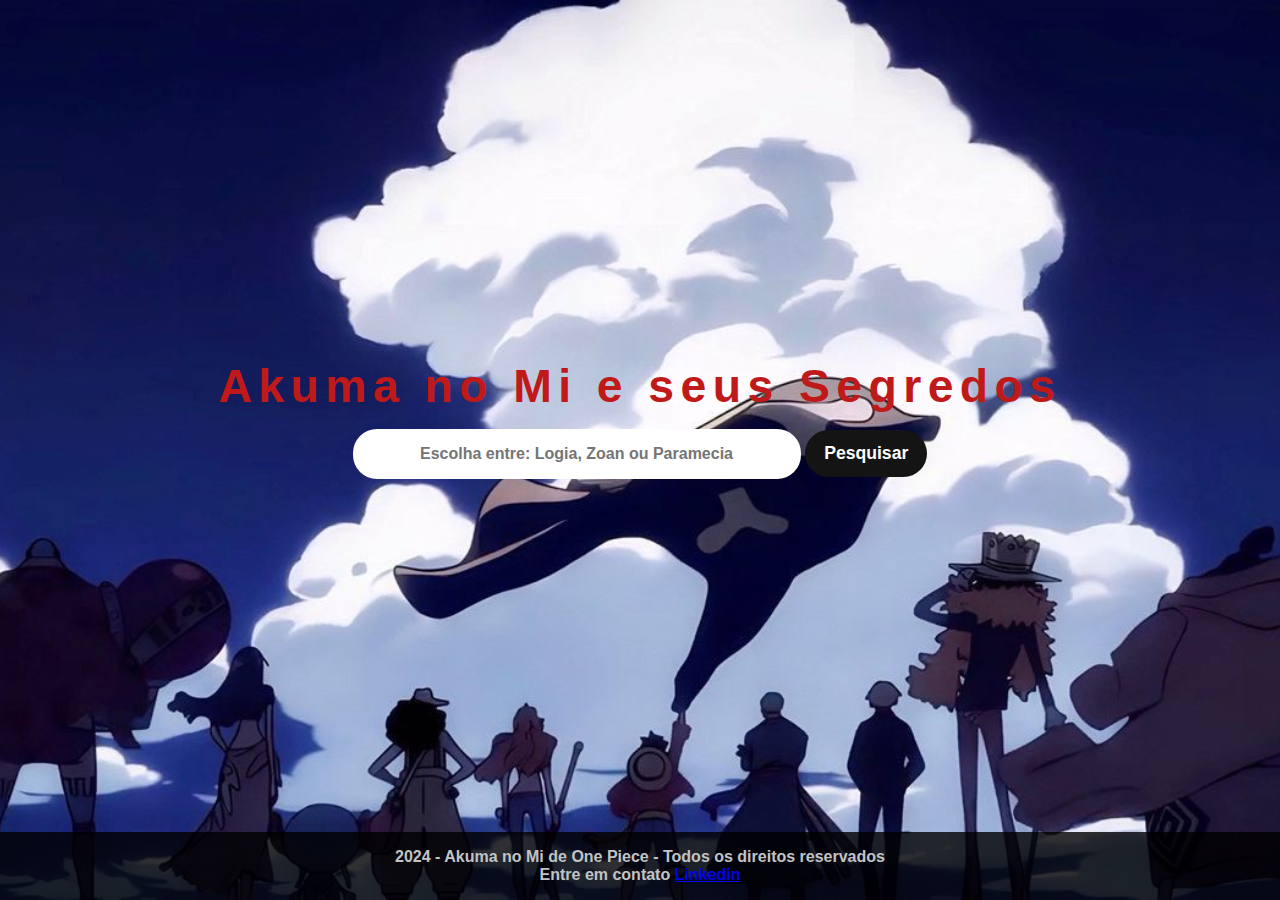
<file: index.html>
<!DOCTYPE html>
<html lang="pt-br">
<!-- Declara o tipo de documento como HTML5 e define o idioma do conteúdo como português do Brasil -->
<head>
    <meta charset="UTF-8">
    <!-- Define a codificação de caracteres para UTF-8, que suporta praticamente todos os caracteres, inclusive acentos -->
    <meta name="viewport" content="width=device-width, initial-scale=1.0">
    <!-- Configura a viewport para garantir que o layout seja responsivo em diferentes dispositivos -->
    <link rel="stylesheet" href="assets/styles/style.css">
    <!-- Vincula o arquivo CSS externo para estilização da página -->
    <title>ONE PIECE</title> <!-- Define o título da página que será exibido na aba do navegador -->
</head>
<body>
    <header> <!-- Cabeçalho da página, geralmente usado para incluir títulos e navegação -->
        <h1>Akuma no Mi e seus Segredos</h1> <!-- Título principal da página -->
    </header>
    <main> <!-- A tag <main> delimita o conteúdo principal da página -->
        <section> <!-- Seção para agrupar o formulário de pesquisa -->
            <form id="akumaForm"> <!-- Formulário que contém o campo de entrada e o botão para buscar Akuma no Mi -->
                <input type="text" id="tipoAkuma" placeholder="Escolha entre: Logia, Zoan ou Paramecia" required>
                <!-- Campo de entrada de texto com um placeholder explicativo e atributo required para validar o preenchimento -->
                <button type="submit">Pesquisar</button> <!-- Botão de submissão do formulário -->
            </form>
            <p id="mensagemErro" class="hidden">Tipo inválido. Por favor, tente novamente.</p>
            <!-- Parágrafo que exibe uma mensagem de erro caso o usuário insira um tipo inválido de Akuma no Mi, inicialmente oculto -->
        </section>
    </main>
    <footer> <!-- Rodapé da página, onde são exibidas informações adicionais -->
        <p>2024 - Akuma no Mi de One Piece - Todos os direitos reservados </p>
        <!-- Texto informando o ano e os direitos reservados -->
        <p>Entre em contato <a href="https://www.linkedin.com/in/jonatan-gabriel1711/" target="_blank">Linkedin</a></p>
        <!-- Link para o perfil do LinkedIn com abertura em nova aba -->
    </footer>
    <script src="/js/app.js"></script>
    <!-- Inclui um arquivo JavaScript externo para funcionalidades interativas da página -->
</body>
</html>
</file>
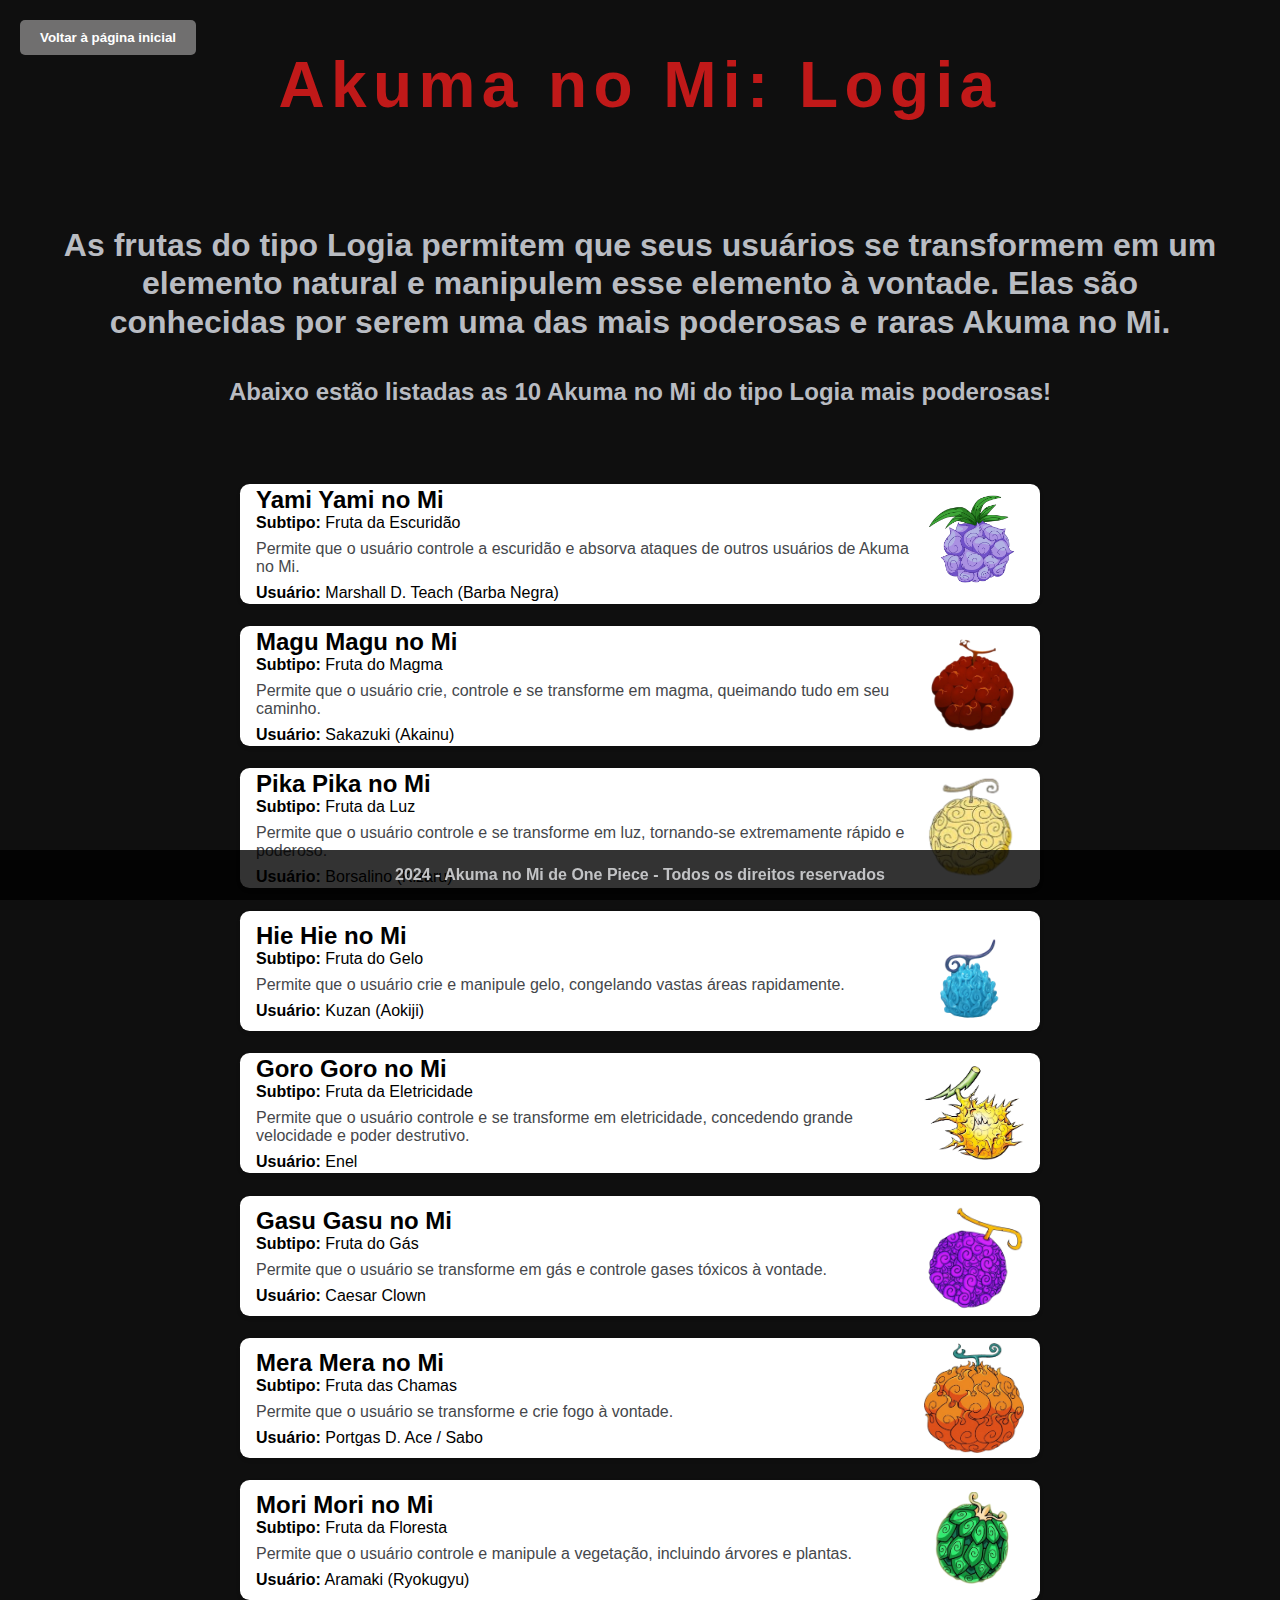
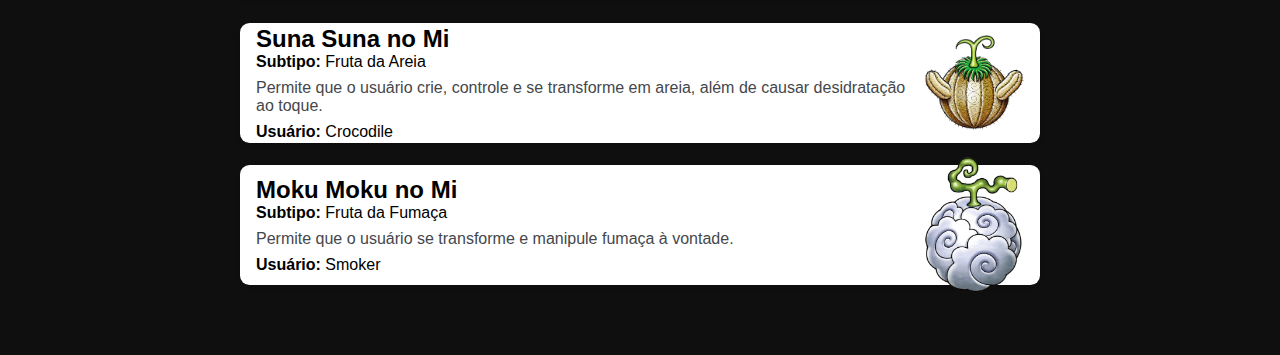
<file: pages/logia.html>
<!DOCTYPE html>
<html lang="pt-br">
<!-- Declaração do tipo de documento HTML e define a linguagem como português do Brasil -->
<head>
    <meta charset="UTF-8">
    <!-- Define o conjunto de caracteres como UTF-8, permitindo a renderização correta de acentos e símbolos -->
    <meta name="viewport" content="width=device-width, initial-scale=1.0">
    <!-- Faz o layout se ajustar corretamente a diferentes dispositivos, especialmente dispositivos móveis -->
    <link rel="stylesheet" href="/assets/styles/logia.css">
    <!-- Inclui o arquivo CSS específico para a página das frutas Logia -->
    <title>Frutas Logia</title>
    <!-- Título da página que aparece na aba do navegador -->
</head>
<body>
    <!-- Início do corpo da página, onde todo o conteúdo visível será colocado -->
    <header class="header">
        <!-- Cabeçalho da página com uma classe "header" para estilização -->
        <h1>Akuma no Mi: Logia</h1>
        <!-- Título principal da página -->
    </header>
    <main class="main-container">
        <!-- Início da seção principal do conteúdo, com uma classe "main-container" para organizar o layout -->
        <section class="descricao-logia">
            <!-- Seção de descrição das frutas Logia com uma classe para estilização -->
            <p class="p1">As frutas do tipo Logia permitem que seus usuários se transformem em um elemento natural e
                manipulem esse
                elemento à vontade. Elas são conhecidas por serem uma das mais poderosas e raras Akuma no Mi.</p>
            <!-- Primeiro parágrafo explicando as características das frutas do tipo Logia -->
            <p class="p2">Abaixo estão listadas as 10 Akuma no Mi do tipo Logia mais poderosas!</p>
            <!-- Segundo parágrafo explicando que uma lista das frutas Logia será exibida em seguida -->
        </section>
        <section class="resultados-pesquisa">
            <!-- Seção que conterá os resultados da pesquisa das frutas Logia, com uma classe específica -->
            <div id="lista-logia">
                <!-- Div onde os resultados das frutas Logia serão inseridos via JavaScript -->
                <!-- Os resultados serão inseridos aqui via JavaScript -->
            </div>
        </section>
        <button onclick="voltar()">Voltar à página inicial</button>
        <!-- Botão que, ao ser clicado, chama a função "voltar" que provavelmente leva o usuário de volta à página inicial -->
    </main>
    <footer class="footer">
        <!-- Rodapé da página com uma classe "footer" para estilização -->
        <p>2024 - Akuma no Mi de One Piece - Todos os direitos reservados</p>
        <!-- Texto no rodapé com direitos reservados -->
    </footer>
    <script src="/js/akumaDB.js"></script>
    <!-- Inclusão de um arquivo JavaScript que provavelmente contém os dados das frutas Akuma no Mi -->
    <script src="/js/logia.js"></script>
    <!-- Arquivo JavaScript específico para a funcionalidade da página das frutas Logia -->
    <script src="/js/app.js"></script>
    <!-- Arquivo JavaScript geral para a aplicação -->
</body>
</html>
</file>
<file: assets/styles/logia.css>
/* Define margens e preenchimentos padrão para todos os elementos, além de definir o box-sizing */
* {
    margin: 0;
    padding: 0;
    box-sizing: border-box;
}

/* Importa a fonte Chakra Petch do Google Fonts */
@import url('https://fonts.googleapis.com/css2?family=Chakra+Petch:ital,wght@0,300;0,400;0,500;0,600;0,700;1,300;1,400;1,500;1,600;1,700&display=swap');

/* Estiliza o corpo da página */
body {
    font-family: "Chakra Petch", sans-serif; /* Define a fonte padrão */
    background-color: #0f0f0f; /* Cor de fundo da página */
    display: flex; /* Usa Flexbox para layout */
    flex-direction: column; /* Alinha os itens na vertical */
    align-items: center; /* Centraliza os itens horizontalmente */
    margin: 0;
    padding: 0;
    min-height: 100vh; /* Garante que o corpo tenha no mínimo a altura da tela */
}

/* Estiliza o header */
.header {
    text-align: center; /* Centraliza o texto no header */
    margin-bottom: 80px; /* Espaçamento abaixo do header */
}

/* Estiliza os títulos h1 no header */
.header h1 {
    font-size: 4rem; /* Tamanho da fonte */
    color: #c01919; /* Cor do texto */
    letter-spacing: 0.4rem; /* Espaçamento entre letras */
    font-weight: bold; /* Peso da fonte */
    margin-top: 3rem; /* Margem superior para espaço acima do elemento */
}

/* Estiliza o container principal */
.main-container {
    display: flex; /* Usa Flexbox para layout */
    flex-direction: column; /* Alinha os itens na vertical */
    align-items: center; /* Centraliza os itens horizontalmente */
    justify-content: center; /* Centraliza os itens verticalmente */
    width: 100%;
    max-width: 1200px; /* Define um limite para a largura do container */
    padding: 0 1rem; /* Espaçamento lateral */
    flex: 1; /* Faz o container ocupar o restante do espaço disponível */
}

/* Estiliza as seções da página */
section {
    display: flex; /* Usa Flexbox para layout */
    flex-direction: column; /* Alinha os itens na vertical */
    align-items: center; /* Centraliza os itens horizontalmente */
    margin-bottom: 3rem; /* Espaçamento abaixo de cada seção */
    width: 100%;
}

/* Estiliza a descrição do tipo Logia */
.descricao-logia {
    font-size: 1.2rem; /* Tamanho da fonte */
    color: #222831; /* Cor do texto */
    text-align: center; /* Centraliza o texto */
    margin-bottom: 4rem; /* Espaçamento abaixo da descrição */
}

/* Estiliza os parágrafos com a classe p1 */
.p1 {
    font-size: 2rem; /* Tamanho da fonte */
    font-weight: bold; /* Peso da fonte */
    margin-top: 1.5rem; /* Margem superior para espaço acima do elemento */
    margin-bottom: 1rem; /* Margem inferior para espaço abaixo do elemento */
    color: #b9bcc2; /* Cor do texto */
    line-height: 1.2; /* Altura da linha para melhorar a legibilidade */
}

/* Estiliza os parágrafos com a classe p2 */
.p2{
    font-size: 1.5rem; /* Tamanho da fonte */
    font-weight: bold; /* Peso da fonte */
    margin-top: 1.2rem; /* Margem superior para espaço acima do elemento */
    margin-bottom: 0.75rem; /* Margem inferior para espaço abaixo do elemento */
    color: #b9bcc2; /* Cor do texto */
    line-height: 1.3; /* Altura da linha para melhorar a legibilidade */
}

/* Estiliza os botões */
button {
    position: absolute; /* Posiciona o botão de forma absoluta */
    top: 20px; /* Distância do topo */
    left: 20px; /* Distância da esquerda */
    z-index: 999; /* Garante que o botão fique acima de outros elementos */
    background-color: #706f6f; /* Cor de fundo */
    color: white; /* Cor do texto */
    border: none; /* Remove a borda padrão */
    border-radius: 5px; /* Arredonda os cantos do botão */
    padding: 10px 20px; /* Espaçamento interno do botão */
    cursor: pointer; /* Altera o cursor para pointer ao passar sobre o botão */
    font-weight: bold; /* Texto em negrito */
}

/* Efeito ao passar o mouse sobre o botão */
button:hover {
    transform: scale(1.05); /* Aumenta o tamanho do botão em 5% */
    background-color: #c01919; /* Cor de fundo mais escura no hover */
}

/* Estiliza cada item de resultado */
.item-resultado {
    display: flex; /* Usa Flexbox para layout */
    justify-content: space-between; /* Espaça os itens igualmente */
    align-items: center; /* Alinha os itens verticalmente ao centro */
    background: #FFFFFF; /* Cor de fundo do item */
    border-radius: 0.6rem; /* Arredonda os cantos do item */
    padding: 1rem; /* Espaçamento interno do item */
    margin-bottom: 1.4rem; /* Espaçamento abaixo do item */
    box-shadow: 0 2px 4px rgba(0, 0, 0, 0.1); /* Adiciona sombra ao item */
    width: 800px; /* Largura do item */
    height: 120px; /* Altura do item */
}

/* Estiliza a seção de informações dentro dos itens de resultado */
.info {
    flex: 1; /* Faz com que a seção de informações ocupe o espaço disponível */
}

/* Estiliza a imagem da fruta */
.fruit-image {
    width: 100px; /* Largura da imagem */
    height: auto; /* Mantém a proporção da imagem */
    border-radius: 10px; /* Arredonda os cantos da imagem */
}

/* Estiliza a descrição meta dentro dos itens de resultado */
.descricao-meta {
    color: #45474B; /* Cor do texto */
    margin: 0.5rem 0; /* Margem acima e abaixo */
}

/* Estiliza o rodapé da página */
.footer {
    background-color: rgba(0, 0, 0, 0.8); /* Cor de fundo com 80% de opacidade */
    color: #c2c3c5; /* Cor do texto */
    text-align: center; /* Alinha o texto ao centro */
    padding: 1rem 0; /* Espaçamento interno */
    width: 100%; /* Largura total da página */
    position: fixed; /* Posiciona o rodapé fixo */
    bottom: 0; /* Alinha ao fundo da página */
    left: 0; /* Alinha à esquerda da página */
    font-size: 1rem; /* Tamanho da fonte */
    font-weight: bold; /* Texto em negrito */
}
</file>
<file: assets/styles/style.css>
/* Reseta algumas propriedades padrão */
* {
    margin: 0;
    padding: 0;
    box-sizing: border-box;
}

/* Importa a fonte Chakra Petch do Google Fonts */
@import url('https://fonts.googleapis.com/css2?family=Chakra+Petch:ital,wght@0,300;0,400;0,500;0,600;0,700;1,300;1,400;1,500;1,600;1,700&display=swap');

/* Estiliza o corpo da página */
body {
    font-family: "Chakra Petch", sans-serif; /* Define a fonte padrão */
    background-image: url(/assets/imagens/fundo1.jpg); /* Adiciona a imagem de fundo */
    background-size: cover; /* Ajusta o tamanho da imagem para cobrir toda a área */
    background-position: center; /* Centraliza a imagem */
    background-repeat: no-repeat; /* Evita a repetição da imagem */
    display: flex; /* Usa Flexbox para layout */
    flex-direction: column; /* Alinha os itens na vertical */
    align-items: center; /* Centraliza os itens horizontalmente */
    justify-content: center; /* Centraliza os itens verticalmente */
    height: 100vh; /* Preenche a altura total da viewport */
    margin: 0;
    padding: 0; /* Espaçamento interno */
}

/* Estiliza o header */
header h1 {
    font-size: 2.9rem; /* Tamanho da fonte */
    color: #c01919; /* Cor do texto */
    text-align: center; /* Alinha o texto ao centro */
    letter-spacing: 0.4rem; /* Espaçamento entre letras */
    margin-bottom: 1rem; /* Espaçamento abaixo do título */
}

/* Estiliza as seções da página */
main section {
    display: flex;
    flex-direction: column;
    align-items: flex-start; /* Alinha os itens à esquerda */
    margin-bottom: 3rem;
}

/* Estiliza os inputs dentro das seções */
section input {
    width: 28rem; /* Largura dos inputs */
    border: none; /* Remove a borda padrão */
    padding: 1rem; /* Espaçamento interno */
    border-radius: 1.5rem; /* Borda arredondada */
    margin-bottom: 0.5rem; /* Espaçamento abaixo dos inputs */
    color: #030303; /* Cor do texto */
    font-size: 1rem; /* Tamanho da fonte */
    box-sizing: border-box; /* Inclui padding e border na largura 
    total */
    text-align: center; /* Alinha o texto ao centro */
    font-weight: bold;
}

/* Estiliza os botões dentro das seções */
section button {
    padding: 0.8rem 1.2rem; /* Espaçamento interno do botão */
    border: none; /* Remove a borda padrão */
    border-radius: 1.5rem; /* Borda arredondada */
    background-color: #141414; /* Cor de fundo do botão */
    color: #ffffff; /* Cor do texto do botão */
    font-size: 1.1rem; /* Tamanho da fonte */
    cursor: pointer; /* Muda o cursor para indicar que é clicável */
    transition: transform 0.3s ease, background-color 0.3s ease; /* Transição suave para o efeito */
    margin-bottom: 1rem;
    font-weight: bold;
}

/* Efeito ao passar o mouse sobre o botão */
section button:hover {
    transform: scale(1.05); /* Aumenta o tamanho do botão em 5% */
    background-color: #c01919; /* Cor de fundo um pouco mais escura no hover */
}

/* Estiliza o rodapé da página */
footer {
    background-color: rgba(0, 0, 0, 0.8); /* Cor de fundo com 80% de opacidade */
    color: #c2c3c5; /* Cor do texto */
    text-align: center; /* Alinha o texto ao centro */
    padding: 1rem 0; /* Espaçamento interno */
    width: 100%; /* Largura total da página */
    position: absolute; /* Posiciona o rodapé */
    bottom: 0; /* Alinha ao fundo da página */
    font-size: 1rem; /* Tamanho da fonte */
    font-weight: bold; /* Texto em negrito */
}

/* Estiliza a mensagem de erro */
#mensagemErro {
    color: red;
    font-size: 0.9rem;
    margin-top: 0.5rem;
    font-weight: bold; /* Adiciona o negrito */
}

/* Classe para esconder a mensagem de erro */
.hidden {
    display: none;
}

/* Input com erro */
.input-error {
    border: 2px solid red;
}

/* ----------------------------------------------------------------------- */
</file>
